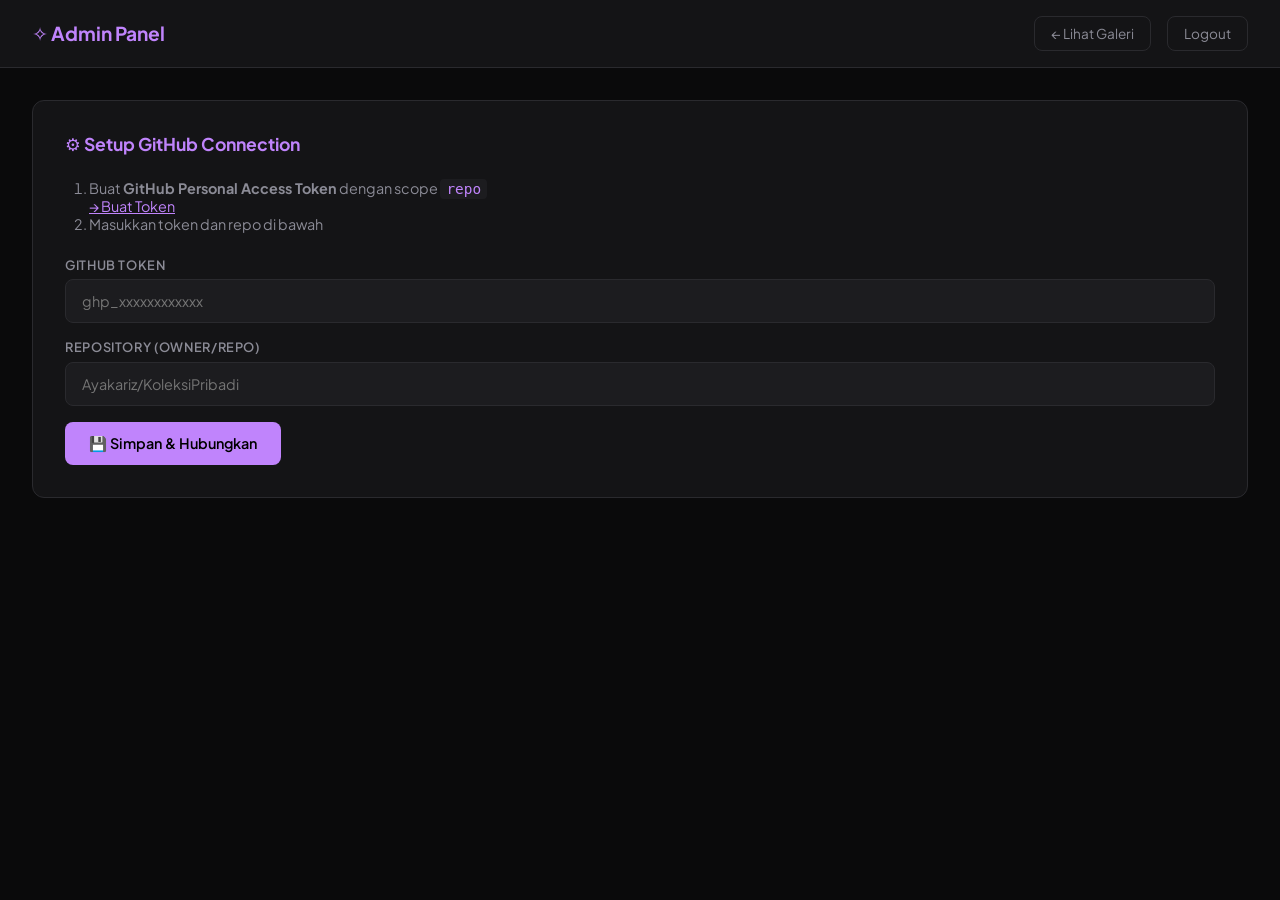
<file: admin/index.html>
<!DOCTYPE html>
<html lang="id">
<head>
    <meta charset="UTF-8">
    <meta name="viewport" content="width=device-width, initial-scale=1.0">
    <title>Admin — Koleksi Aya</title>
    <link href="https://fonts.googleapis.com/css2?family=Plus+Jakarta+Sans:wght@400;500;600;700&display=swap" rel="stylesheet">
    <style>
        :root {
            --bg: #0a0a0b; --surface: #141416; --surface2: #1c1c1f;
            --border: #2a2a2e; --text: #e8e8ec; --text-muted: #8b8b96;
            --accent: #c084fc; --accent-hover: #a855f7;
            --success: #4ade80; --danger: #f87171;
            --cosplay: #f472b6; --fanart: #60a5fa; --radius: 12px;
        }
        * { margin: 0; padding: 0; box-sizing: border-box; }
        body { font-family: 'Plus Jakarta Sans', system-ui, sans-serif; background: var(--bg); color: var(--text); min-height: 100vh; }

        .admin-header {
            background: var(--surface); border-bottom: 1px solid var(--border);
            padding: 1rem 2rem; display: flex; align-items: center; justify-content: space-between;
            position: sticky; top: 0; z-index: 100;
        }
        .admin-header h1 { font-size: 1.2rem; font-weight: 700; color: var(--accent); }
        .admin-header a {
            color: var(--text-muted); text-decoration: none; font-size: 0.85rem;
            padding: 0.5rem 1rem; border: 1px solid var(--border); border-radius: 8px; transition: all 0.2s;
        }
        .admin-header a:hover { border-color: var(--accent); color: var(--accent); }
        .container { max-width: 1400px; margin: 0 auto; padding: 2rem; }

        .setup-section, .upload-section {
            background: var(--surface); border: 1px solid var(--border);
            border-radius: var(--radius); padding: 2rem; margin-bottom: 2rem;
        }
        .section-title { font-size: 1.1rem; margin-bottom: 1.5rem; color: var(--accent); display: flex; align-items: center; gap: 0.5rem; }

        /* Category Selector */
        .category-selector {
            display: flex; gap: 0.75rem; margin-bottom: 1.5rem;
        }
        .cat-btn {
            flex: 1; padding: 1rem; border-radius: var(--radius);
            background: var(--surface2); border: 2px solid var(--border);
            cursor: pointer; transition: all 0.25s; text-align: center;
            font-family: inherit; color: var(--text-muted);
        }
        .cat-btn:hover { border-color: var(--accent); }
        .cat-btn.active { border-color: var(--accent); background: rgba(192,132,252,0.1); color: var(--text); }
        .cat-btn .icon { font-size: 1.5rem; display: block; margin-bottom: 0.25rem; }
        .cat-btn .label { font-size: 0.9rem; font-weight: 600; }

        /* File Drop */
        .file-drop {
            border: 2px dashed var(--border); border-radius: var(--radius); padding: 2rem;
            text-align: center; cursor: pointer; transition: all 0.3s; background: var(--surface2);
            margin-bottom: 1rem;
        }
        .file-drop:hover, .file-drop.dragover { border-color: var(--accent); background: rgba(192,132,252,0.05); }
        .file-drop input { display: none; }
        .file-drop-label { display: flex; flex-direction: column; align-items: center; gap: 0.5rem; color: var(--text-muted); }
        .file-drop-label .icon { font-size: 2rem; }
        .file-drop-label .sub { font-size: 0.75rem; color: var(--text-muted); }
        .paste-hint {
            margin-top: 0.5rem; font-size: 0.8rem; color: var(--text-muted);
            background: var(--surface); padding: 0.5rem 1rem; border-radius: 8px;
            display: inline-flex; align-items: center; gap: 0.5rem;
        }
        .paste-hint kbd {
            background: var(--border); padding: 0.15rem 0.4rem; border-radius: 4px;
            font-size: 0.75rem; font-family: inherit;
        }

        /* Upload Queue */
        .upload-queue {
            display: none; margin-top: 1.5rem;
        }
        .upload-queue.active { display: block; }
        .upload-queue-title {
            font-size: 0.9rem; font-weight: 600; color: var(--text-muted);
            margin-bottom: 1rem; display: flex; align-items: center; justify-content: space-between;
        }
        .upload-queue-count { color: var(--accent); }

        .queue-item {
            display: flex; gap: 1rem; padding: 1rem;
            background: var(--surface2); border: 1px solid var(--border);
            border-radius: var(--radius); margin-bottom: 0.75rem;
            animation: slideIn 0.3s ease;
        }
        @keyframes slideIn {
            from { opacity: 0; transform: translateY(10px); }
            to { opacity: 1; transform: translateY(0); }
        }
        .queue-item-img {
            width: 80px; height: 80px; border-radius: 8px;
            object-fit: cover; flex-shrink: 0;
        }
        .queue-item-fields { flex: 1; display: flex; flex-direction: column; gap: 0.5rem; }
        .queue-item-name {
            font-size: 0.8rem; color: var(--text-muted); white-space: nowrap;
            overflow: hidden; text-overflow: ellipsis;
        }
        .queue-item-inputs { display: grid; grid-template-columns: 1fr 1fr; gap: 0.5rem; }
        .queue-item-inputs input {
            background: var(--surface); border: 1px solid var(--border);
            border-radius: 6px; padding: 0.5rem 0.75rem; color: var(--text);
            font-size: 0.85rem; font-family: inherit; transition: border-color 0.2s;
        }
        .queue-item-inputs input:focus { outline: none; border-color: var(--accent); }
        .queue-item-inputs input::placeholder { color: var(--text-muted); font-size: 0.8rem; }
        .queue-item-remove {
            align-self: flex-start; background: none; border: none;
            color: var(--text-muted); cursor: pointer; font-size: 1.2rem;
            padding: 0.25rem; transition: color 0.2s;
        }
        .queue-item-remove:hover { color: var(--danger); }

        /* Buttons */
        .btn {
            padding: 0.75rem 1.5rem; border: none; border-radius: 8px; font-family: inherit;
            font-size: 0.9rem; font-weight: 600; cursor: pointer; transition: all 0.2s;
            display: inline-flex; align-items: center; justify-content: center; gap: 0.5rem;
        }
        .btn-primary { background: var(--accent); color: #000; }
        .btn-primary:hover { background: var(--accent-hover); }
        .btn-primary:disabled { opacity: 0.5; cursor: not-allowed; }
        .btn-danger { background: transparent; color: var(--danger); border: 1px solid var(--danger); }
        .btn-danger:hover { background: var(--danger); color: #000; }
        .btn-sm { padding: 0.4rem 0.8rem; font-size: 0.8rem; }
        .btn-outline {
            background: transparent; color: var(--text-muted); border: 1px solid var(--border);
        }
        .btn-outline:hover { border-color: var(--accent); color: var(--accent); }

        .upload-actions {
            display: flex; gap: 0.75rem; margin-top: 1.5rem;
        }
        .upload-actions .btn { flex: 1; }

        .progress-bar { width: 100%; height: 6px; background: var(--border); border-radius: 3px; margin-top: 1rem; overflow: hidden; display: none; }
        .progress-bar.active { display: block; }
        .progress-fill { height: 100%; background: var(--accent); border-radius: 3px; transition: width 0.3s; width: 0%; }

        /* Status Messages */
        .status { padding: 0.75rem 1rem; border-radius: 8px; margin-bottom: 1rem; font-size: 0.9rem; display: none; }
        .status.success { display: block; background: rgba(74,222,128,0.1); color: var(--success); border: 1px solid rgba(74,222,128,0.2); }
        .status.error { display: block; background: rgba(248,113,113,0.1); color: var(--danger); border: 1px solid rgba(248,113,113,0.2); }
        .status.loading { display: block; background: rgba(192,132,252,0.1); color: var(--accent); border: 1px solid rgba(192,132,252,0.2); }

        /* Filter */
        .filter-bar { display: flex; align-items: center; gap: 1rem; margin-bottom: 1.5rem; flex-wrap: wrap; }
        .filter-bar a {
            color: var(--text-muted); text-decoration: none; padding: 0.5rem 1rem;
            border-radius: 8px; font-size: 0.85rem; font-weight: 500;
            border: 1px solid var(--border); transition: all 0.2s; cursor: pointer;
        }
        .filter-bar a.active { background: var(--accent); color: #000; border-color: var(--accent); }
        .filter-bar a:hover:not(.active) { border-color: var(--accent); }

        /* Gallery Grid */
        .admin-grid { display: grid; grid-template-columns: repeat(auto-fill, minmax(200px, 1fr)); gap: 1rem; }
        .admin-card {
            background: var(--surface); border: 1px solid var(--border);
            border-radius: var(--radius); overflow: hidden; transition: transform 0.2s; position: relative;
        }
        .admin-card:hover { transform: translateY(-2px); }
        .admin-card-img { width: 100%; height: 200px; object-fit: cover; display: block; }
        .admin-card-info { padding: 0.75rem; font-size: 0.8rem; color: var(--text-muted); }
        .admin-card-info .category { color: var(--accent); font-weight: 600; text-transform: uppercase; font-size: 0.7rem; }
        .admin-card-actions { padding: 0 0.75rem 0.75rem; display: flex; gap: 0.5rem; }
        .admin-card-actions .btn { flex: 1; }

        /* Modal */
        .modal-overlay { display: none; position: fixed; inset: 0; background: rgba(0,0,0,0.8); z-index: 1000; align-items: center; justify-content: center; }
        .modal-overlay.active { display: flex; }
        .modal { background: var(--surface); border: 1px solid var(--border); border-radius: var(--radius); padding: 2rem; width: 90%; max-width: 500px; }
        .modal h3 { margin-bottom: 1rem; color: var(--accent); }
        .modal .form-group { margin-bottom: 1rem; }
        .form-group { display: flex; flex-direction: column; gap: 0.4rem; }
        .form-group label { font-size: 0.8rem; font-weight: 600; color: var(--text-muted); text-transform: uppercase; letter-spacing: 0.05em; }
        .form-group input, .form-group select {
            background: var(--surface2); border: 1px solid var(--border); border-radius: 8px;
            padding: 0.75rem 1rem; color: var(--text); font-size: 0.9rem; font-family: inherit; transition: border-color 0.2s;
        }
        .form-group input:focus, .form-group select:focus { outline: none; border-color: var(--accent); }
        .modal-actions { display: flex; gap: 0.5rem; justify-content: flex-end; margin-top: 1.5rem; }

        @media (max-width: 768px) {
            .category-selector { flex-direction: column; }
            .queue-item-inputs { grid-template-columns: 1fr; }
            .admin-grid { grid-template-columns: repeat(auto-fill, minmax(150px, 1fr)); }
            .container { padding: 1rem; }
        }
    </style>
</head>
<body>
    <header class="admin-header">
        <h1>✧ Admin Panel</h1>
        <div style="display:flex;gap:1rem;align-items:center;">
            <a href="../">← Lihat Galeri</a>
            <a href="#" onclick="logout(); return false;">Logout</a>
        </div>
    </header>

    <div class="container">
        <div class="setup-section" id="setupSection">
            <h2 class="section-title">⚙️ Setup GitHub Connection</h2>
            <ol style="color:var(--text-muted);font-size:0.9rem;margin-left:1.5rem;margin-bottom:1rem;">
                <li>Buat <strong>GitHub Personal Access Token</strong> dengan scope <code style="background:var(--surface2);padding:0.15rem 0.4rem;border-radius:4px;color:var(--accent)">repo</code>
                    <br><a href="https://github.com/settings/tokens/new?scopes=repo&description=KoleksiAya-Admin" target="_blank" style="color:var(--accent)">→ Buat Token</a></li>
                <li>Masukkan token dan repo di bawah</li>
            </ol>
            <div style="margin-top:1.5rem">
                <div class="form-group" style="margin-bottom:1rem">
                    <label>GitHub Token</label>
                    <input type="password" id="githubToken" placeholder="ghp_xxxxxxxxxxxx">
                </div>
                <div class="form-group" style="margin-bottom:1rem">
                    <label>Repository (owner/repo)</label>
                    <input type="text" id="repoName" placeholder="Ayakariz/KoleksiPribadi">
                </div>
                <button class="btn btn-primary" onclick="saveConfig()">💾 Simpan & Hubungkan</button>
            </div>
        </div>

        <div id="mainAdmin" style="display:none">
            <div id="statusMsg" class="status"></div>

            <!-- Upload Section -->
            <div class="upload-section">
                <h2 class="section-title">📤 Upload Foto</h2>

                <!-- Step 1: Select Category -->
                <div class="category-selector">
                    <button class="cat-btn active" data-cat="cosplay" onclick="selectCategory('cosplay', this)">
                        <span class="icon">♛</span>
                        <span class="label">Cosplay</span>
                    </button>
                    <button class="cat-btn" data-cat="fanart" onclick="selectCategory('fanart', this)">
                        <span class="icon">✎</span>
                        <span class="label">Fanart</span>
                    </button>
                </div>

                <!-- Step 2: Select/Paste Photos -->
                <div class="file-drop" id="fileDrop">
                    <input type="file" id="fileInput" multiple accept="image/*">
                    <div class="file-drop-label">
                        <span class="icon">📁</span>
                        <span>Klik, drag & drop, atau paste foto di sini</span>
                        <span class="sub">JPG, PNG, GIF, WEBP — Bisa banyak sekaligus</span>
                    </div>
                </div>
                <div class="paste-hint">
                    💡 Tip: Tekan <kbd>Ctrl</kbd> + <kbd>V</kbd> untuk paste gambar dari clipboard
                </div>

                <!-- Step 3: Queue with individual source & caption -->
                <div class="upload-queue" id="uploadQueue">
                    <div class="upload-queue-title">
                        <span>Foto yang dipilih</span>
                        <span class="upload-queue-count" id="queueCount">0 foto</span>
                    </div>
                    <div id="queueList"></div>

                    <div class="progress-bar" id="progressBar">
                        <div class="progress-fill" id="progressFill"></div>
                    </div>

                    <div class="upload-actions">
                        <button class="btn btn-outline" onclick="clearQueue()">🗑 Hapus Semua</button>
                        <button class="btn btn-primary" id="uploadBtn" onclick="handleUpload()">
                            🚀 Upload Semua
                        </button>
                    </div>
                </div>
            </div>

            <!-- Filter -->
            <div class="filter-bar">
                <a onclick="filterGallery('all')" class="active" id="filter-all">Semua</a>
                <a onclick="filterGallery('cosplay')" id="filter-cosplay">♛ Cosplay</a>
                <a onclick="filterGallery('fanart')" id="filter-fanart">✎ Fanart</a>
                <button class="btn btn-danger btn-sm" onclick="bulkDelete()" id="bulkDeleteBtn" style="display:none">
                    🗑 Hapus Terpilih (<span id="selectedCount">0</span>)
                </button>
            </div>

            <!-- Gallery -->
            <div class="admin-grid" id="adminGrid"></div>
            <div id="emptyAdmin" style="text-align:center;padding:4rem;color:var(--text-muted);display:none">
                <div style="font-size:3rem;margin-bottom:1rem">✧</div>
                <h3>Belum ada foto</h3>
                <p>Upload foto pertama kamu di atas.</p>
            </div>
        </div>
    </div>

    <!-- Edit Modal -->
    <div class="modal-overlay" id="editModal">
        <div class="modal">
            <h3>✏️ Edit Foto</h3>
            <input type="hidden" id="editIndex">
            <div class="form-group">
                <label>Kategori</label>
                <select id="editCategory">
                    <option value="cosplay">♛ Cosplay</option>
                    <option value="fanart">✎ Fanart</option>
                </select>
            </div>
            <div class="form-group">
                <label>Source URL</label>
                <input type="url" id="editSource" placeholder="https://twitter.com/...">
            </div>
            <div class="form-group">
                <label>Caption</label>
                <input type="text" id="editCaption" placeholder="Deskripsi...">
            </div>
            <div class="modal-actions">
                <button class="btn btn-outline" onclick="closeModal()">Batal</button>
                <button class="btn btn-primary" onclick="saveEdit()">Simpan</button>
            </div>
        </div>
    </div>

    <script>
        // ── Config ──────────────────────────────
        const STORAGE_KEY = 'koleksiaya_config';
        let config = JSON.parse(localStorage.getItem(STORAGE_KEY) || '{}');
        let galleryData = [];
        let selectedIds = new Set();
        let currentFilter = 'all';
        let currentCategory = 'cosplay';
        let uploadQueue = []; // { file, preview, source, caption }

        // ── GitHub API ──────────────────────────
        function getHeaders() {
            return {
                'Authorization': `token ${config.token}`,
                'Accept': 'application/vnd.github.v3+json',
                'Content-Type': 'application/json'
            };
        }

        async function githubApi(path, method = 'GET', body = null) {
            const url = `https://api.github.com/repos/${config.repo}${path}`;
            const opts = { method, headers: getHeaders() };
            if (body) opts.body = JSON.stringify(body);
            const res = await fetch(url, opts);
            if (!res.ok) {
                const err = await res.json().catch(() => ({}));
                throw new Error(err.message || `GitHub API error: ${res.status}`);
            }
            return res.json();
        }

        // ── Init ────────────────────────────────
        function init() {
            if (config.token && config.repo) {
                document.getElementById('setupSection').style.display = 'none';
                document.getElementById('mainAdmin').style.display = 'block';
                loadGallery();
                setupPasteListener();
            }
        }

        function saveConfig() {
            const token = document.getElementById('githubToken').value.trim();
            const repo = document.getElementById('repoName').value.trim();
            if (!token || !repo) { showStatus('Isi semua field!', 'error'); return; }
            config = { token, repo };
            localStorage.setItem(STORAGE_KEY, JSON.stringify(config));
            init();
        }

        function logout() {
            localStorage.removeItem(STORAGE_KEY);
            config = {};
            location.reload();
        }

        // ── Category Selector ───────────────────
        function selectCategory(cat, btn) {
            currentCategory = cat;
            document.querySelectorAll('.cat-btn').forEach(b => b.classList.remove('active'));
            btn.classList.add('active');
        }

        // ── File Input & Paste ──────────────────
        const fileDrop = document.getElementById('fileDrop');
        const fileInput = document.getElementById('fileInput');

        fileDrop.addEventListener('click', () => fileInput.click());
        fileDrop.addEventListener('dragover', e => { e.preventDefault(); fileDrop.classList.add('dragover'); });
        fileDrop.addEventListener('dragleave', () => fileDrop.classList.remove('dragover'));
        fileDrop.addEventListener('drop', e => {
            e.preventDefault();
            fileDrop.classList.remove('dragover');
            addFilesToQueue(e.dataTransfer.files);
        });
        fileInput.addEventListener('change', () => {
            addFilesToQueue(fileInput.files);
            fileInput.value = '';
        });

        // Paste listener
        function setupPasteListener() {
            document.addEventListener('paste', e => {
                const items = e.clipboardData?.items;
                if (!items) return;

                const imageFiles = [];
                for (const item of items) {
                    if (item.type.startsWith('image/')) {
                        const file = item.getAsFile();
                        if (file) imageFiles.push(file);
                    }
                }

                if (imageFiles.length > 0) {
                    e.preventDefault();
                    addFilesToQueue(imageFiles);
                    showStatus(`📋 ${imageFiles.length} gambar di-paste dari clipboard!`, 'success');
                }
            });
        }

        // ── Upload Queue ────────────────────────
        function addFilesToQueue(files) {
            for (const file of files) {
                if (!file.type.startsWith('image/')) continue;

                const id = Date.now() + '-' + Math.random().toString(36).substr(2, 6);
                const reader = new FileReader();
                reader.onload = e => {
                    uploadQueue.push({
                        id,
                        file,
                        preview: e.target.result,
                        source: '',
                        caption: ''
                    });
                    renderQueue();
                };
                reader.readAsDataURL(file);
            }
        }

        function renderQueue() {
            const queue = document.getElementById('uploadQueue');
            const list = document.getElementById('queueList');
            const count = document.getElementById('queueCount');

            if (uploadQueue.length === 0) {
                queue.classList.remove('active');
                return;
            }

            queue.classList.add('active');
            count.textContent = `${uploadQueue.length} foto`;

            list.innerHTML = uploadQueue.map((item, idx) => `
                <div class="queue-item" data-id="${item.id}">
                    <img src="${item.preview}" class="queue-item-img">
                    <div class="queue-item-fields">
                        <div class="queue-item-name">${item.file.name}</div>
                        <div class="queue-item-inputs">
                            <input type="url" placeholder="🔗 Source URL (Twitter, dll)" 
                                   value="${escapeHtml(item.source)}"
                                   onchange="updateQueueItem('${item.id}', 'source', this.value)">
                            <input type="text" placeholder="💬 Caption" 
                                   value="${escapeHtml(item.caption)}"
                                   onchange="updateQueueItem('${item.id}', 'caption', this.value)">
                        </div>
                    </div>
                    <button class="queue-item-remove" onclick="removeFromQueue('${item.id}')" title="Hapus">×</button>
                </div>
            `).join('');
        }

        function updateQueueItem(id, field, value) {
            const item = uploadQueue.find(i => i.id === id);
            if (item) item[field] = value;
        }

        function removeFromQueue(id) {
            uploadQueue = uploadQueue.filter(i => i.id !== id);
            renderQueue();
        }

        function clearQueue() {
            uploadQueue = [];
            renderQueue();
        }

        // ── Upload (Single Commit!) ─────────────
        async function handleUpload() {
            if (uploadQueue.length === 0) { showStatus('Pilih foto dulu!', 'error'); return; }

            const btn = document.getElementById('uploadBtn');
            const progressBar = document.getElementById('progressBar');
            const progressFill = document.getElementById('progressFill');
            btn.disabled = true;
            btn.textContent = '⏳ Menyiapkan...';
            progressBar.classList.add('active');

            try {
                const filesToAdd = [];
                const newEntries = [];

                // Convert all files to base64
                for (let i = 0; i < uploadQueue.length; i++) {
                    const item = uploadQueue[i];
                    progressFill.style.width = `${((i + 1) / uploadQueue.length) * 30}%`;
                    btn.textContent = `⏳ Membaca file ${i + 1}/${uploadQueue.length}...`;

                    const ext = item.file.name.split('.').pop().toLowerCase();
                    const filename = `${Date.now()}-${Math.random().toString(36).substr(2, 6)}.${ext}`;
                    const path = `images/${currentCategory}/${filename}`;
                    const base64 = await fileToBase64(item.file);

                    filesToAdd.push({ path, content: base64 });
                    newEntries.push({
                        filename,
                        category: currentCategory,
                        source_url: item.source,
                        caption: item.caption,
                        added_at: new Date().toISOString()
                    });
                }

                // Add updated gallery.json
                const updatedData = [...galleryData, ...newEntries];
                const galleryJsonBase64 = btoa(unescape(encodeURIComponent(JSON.stringify(updatedData, null, 2))));
                filesToAdd.push({ path: 'data/gallery.json', content: galleryJsonBase64 });

                // Single commit
                progressFill.style.width = '60%';
                btn.textContent = '⏳ Upload ke GitHub (1 commit)...';

                // Create blobs
                const treeItems = [];
                for (const file of filesToAdd) {
                    const blob = await githubApi('/git/blobs', 'POST', {
                        content: file.content,
                        encoding: 'base64'
                    });
                    treeItems.push({
                        path: file.path,
                        mode: '100644',
                        type: 'blob',
                        sha: blob.sha
                    });
                }

                // Create tree and commit
                const ref = await githubApi('/git/refs/heads/main');
                const commit = await githubApi(`/git/commits/${ref.object.sha}`);

                const newTree = await githubApi('/git/trees', 'POST', {
                    base_tree: commit.tree.sha,
                    tree: treeItems
                });

                const newCommit = await githubApi('/git/commits', 'POST', {
                    message: `Add ${uploadQueue.length} ${currentCategory} images`,
                    tree: newTree.sha,
                    parents: [ref.object.sha]
                });

                await githubApi('/git/refs/heads/main', 'PATCH', {
                    sha: newCommit.sha,
                    force: false
                });

                progressFill.style.width = '100%';
                galleryData = updatedData;

                // Clear queue
                clearQueue();
                showStatus(`✅ Berhasil upload ${newEntries.length} foto ke kategori ${currentCategory}!`, 'success');
                renderAdminGrid();

            } catch (err) {
                console.error(err);
                showStatus('❌ Gagal upload: ' + err.message, 'error');
            } finally {
                btn.disabled = false;
                btn.textContent = '🚀 Upload Semua';
                progressBar.classList.remove('active');
                progressFill.style.width = '0%';
            }
        }

        function fileToBase64(file) {
            return new Promise((resolve, reject) => {
                const reader = new FileReader();
                reader.onload = () => resolve(reader.result.split(',')[1]);
                reader.onerror = reject;
                reader.readAsDataURL(file);
            });
        }

        // ── Load Gallery ────────────────────────
        async function loadGallery() {
            try {
                showStatus('Memuat data...', 'loading');
                const file = await githubApi('/contents/data/gallery.json');
                galleryData = JSON.parse(atob(file.content));
                renderAdminGrid();
                hideStatus();
            } catch (e) {
                console.error(e);
                galleryData = [];
                renderAdminGrid();
                hideStatus();
            }
        }

        // ── Render Grid ─────────────────────────
        function renderAdminGrid() {
            const grid = document.getElementById('adminGrid');
            const empty = document.getElementById('emptyAdmin');

            const filtered = currentFilter === 'all'
                ? galleryData
                : galleryData.filter(img => img.category === currentFilter);

            if (filtered.length === 0) {
                grid.innerHTML = '';
                empty.style.display = 'block';
                return;
            }

            empty.style.display = 'none';
            grid.innerHTML = filtered.map((img, idx) => {
                const globalIdx = galleryData.indexOf(img);
                return `
                <div class="admin-card" data-idx="${globalIdx}">
                    <div class="admin-card-check ${selectedIds.has(globalIdx) ? 'checked' : ''}"
                         style="position:absolute;top:0.5rem;left:0.5rem;width:24px;height:24px;background:var(--surface);border:2px solid var(--border);border-radius:6px;cursor:pointer;display:flex;align-items:center;justify-content:center;z-index:10;transition:all 0.2s"
                         onclick="toggleSelect(${globalIdx}, this)">
                    </div>
                    <img src="../images/${img.category}/${img.filename}" class="admin-card-img" loading="lazy"
                         onerror="this.style.display='none'">
                    <div class="admin-card-info">
                        <div class="category">${img.category}</div>
                        ${img.source_url ? `<div class="source"><a href="${img.source_url}" target="_blank" style="color:var(--accent);text-decoration:none;font-size:0.75rem">${truncate(img.source_url, 30)}</a></div>` : ''}
                        ${img.caption ? `<div style="margin-top:0.25rem">${escapeHtml(img.caption)}</div>` : ''}
                    </div>
                    <div class="admin-card-actions">
                        <button class="btn btn-sm btn-outline" onclick="openEdit(${globalIdx})">✏️ Edit</button>
                        <button class="btn btn-danger btn-sm" onclick="deleteSingle(${globalIdx})">🗑 Hapus</button>
                    </div>
                </div>`;
            }).join('');
        }

        // ── Selection ───────────────────────────
        function toggleSelect(idx, el) {
            el.classList.toggle('checked');
            if (selectedIds.has(idx)) selectedIds.delete(idx);
            else selectedIds.add(idx);

            const btn = document.getElementById('bulkDeleteBtn');
            const count = document.getElementById('selectedCount');
            btn.style.display = selectedIds.size > 0 ? 'inline-flex' : 'none';
            count.textContent = selectedIds.size;
        }

        // ── Delete ──────────────────────────────
        async function deleteSingle(idx) {
            if (!confirm('Hapus foto ini?')) return;
            showStatus('Menghapus...', 'loading');

            try {
                const img = galleryData[idx];
                const ref = await githubApi('/git/refs/heads/main');
                const commit = await githubApi(`/git/commits/${ref.object.sha}`);
                const tree = await githubApi(`/git/trees/${commit.tree.sha}?recursive=1`);

                const updatedData = galleryData.filter((_, i) => i !== idx);
                const galleryJsonBase64 = btoa(unescape(encodeURIComponent(JSON.stringify(updatedData, null, 2))));
                const deletedPath = `images/${img.category}/${img.filename}`;

                const treeItems = tree.tree
                    .filter(item => item.type === 'blob' && item.path !== deletedPath && item.path !== 'data/gallery.json')
                    .map(item => ({ path: item.path, mode: item.mode, type: item.type, sha: item.sha }));

                const blob = await githubApi('/git/blobs', 'POST', { content: galleryJsonBase64, encoding: 'base64' });
                treeItems.push({ path: 'data/gallery.json', mode: '100644', type: 'blob', sha: blob.sha });
                treeItems.push({ path: deletedPath, mode: '100644', type: 'blob', sha: null });

                const newTree = await githubApi('/git/trees', 'POST', { tree: treeItems });
                const newCommit = await githubApi('/git/commits', 'POST', {
                    message: `Delete ${img.category} image: ${img.filename}`,
                    tree: newTree.sha, parents: [ref.object.sha]
                });
                await githubApi('/git/refs/heads/main', 'PATCH', { sha: newCommit.sha, force: false });

                galleryData = updatedData;
                showStatus('✅ Berhasil hapus!', 'success');
                renderAdminGrid();
            } catch (err) {
                console.error(err);
                showStatus('❌ Gagal hapus: ' + err.message, 'error');
            }
        }

        async function bulkDelete() {
            const count = selectedIds.size;
            if (!confirm(`Hapus ${count} foto?`)) return;
            showStatus('Menghapus...', 'loading');

            try {
                const ref = await githubApi('/git/refs/heads/main');
                const commit = await githubApi(`/git/commits/${ref.object.sha}`);
                const tree = await githubApi(`/git/trees/${commit.tree.sha}?recursive=1`);

                const deletePaths = new Set();
                for (const idx of selectedIds) {
                    const img = galleryData[idx];
                    deletePaths.add(`images/${img.category}/${img.filename}`);
                }

                const updatedData = galleryData.filter((_, i) => !selectedIds.has(i));
                const treeItems = tree.tree
                    .filter(item => item.type === 'blob' && !deletePaths.has(item.path) && item.path !== 'data/gallery.json')
                    .map(item => ({ path: item.path, mode: item.mode, type: item.type, sha: item.sha }));

                const galleryJsonBase64 = btoa(unescape(encodeURIComponent(JSON.stringify(updatedData, null, 2))));
                const blob = await githubApi('/git/blobs', 'POST', { content: galleryJsonBase64, encoding: 'base64' });
                treeItems.push({ path: 'data/gallery.json', mode: '100644', type: 'blob', sha: blob.sha });

                for (const path of deletePaths) {
                    treeItems.push({ path, mode: '100644', type: 'blob', sha: null });
                }

                const newTree = await githubApi('/git/trees', 'POST', { tree: treeItems });
                const newCommit = await githubApi('/git/commits', 'POST', {
                    message: `Delete ${count} images`, tree: newTree.sha, parents: [ref.object.sha]
                });
                await githubApi('/git/refs/heads/main', 'PATCH', { sha: newCommit.sha, force: false });

                galleryData = updatedData;
                selectedIds.clear();
                document.getElementById('bulkDeleteBtn').style.display = 'none';
                showStatus(`✅ Berhasil hapus ${count} foto!`, 'success');
                renderAdminGrid();
            } catch (err) {
                console.error(err);
                showStatus('❌ Gagal hapus: ' + err.message, 'error');
            }
        }

        // ── Edit ────────────────────────────────
        function openEdit(idx) {
            const img = galleryData[idx];
            document.getElementById('editIndex').value = idx;
            document.getElementById('editCategory').value = img.category;
            document.getElementById('editSource').value = img.source_url || '';
            document.getElementById('editCaption').value = img.caption || '';
            document.getElementById('editModal').classList.add('active');
        }

        async function saveEdit() {
            const idx = parseInt(document.getElementById('editIndex').value);
            const img = galleryData[idx];
            const newCategory = document.getElementById('editCategory').value;
            const newSource = document.getElementById('editSource').value.trim();
            const newCaption = document.getElementById('editCaption').value.trim();

            try {
                showStatus('Menyimpan...', 'loading');
                galleryData[idx] = { ...img, category: newCategory, source_url: newSource, caption: newCaption };

                const ref = await githubApi('/git/refs/heads/main');
                const commit = await githubApi(`/git/commits/${ref.object.sha}`);

                const galleryJsonBase64 = btoa(unescape(encodeURIComponent(JSON.stringify(galleryData, null, 2))));
                const blob = await githubApi('/git/blobs', 'POST', { content: galleryJsonBase64, encoding: 'base64' });

                const tree = await githubApi(`/git/trees/${commit.tree.sha}?recursive=1`);
                const treeItems = tree.tree
                    .filter(item => item.type === 'blob' && item.path !== 'data/gallery.json')
                    .map(item => ({ path: item.path, mode: item.mode, type: item.type, sha: item.sha }));
                treeItems.push({ path: 'data/gallery.json', mode: '100644', type: 'blob', sha: blob.sha });

                const newTree = await githubApi('/git/trees', 'POST', { base_tree: commit.tree.sha, tree: treeItems });
                const newCommit = await githubApi('/git/commits', 'POST', {
                    message: `Update: ${img.filename}`, tree: newTree.sha, parents: [ref.object.sha]
                });
                await githubApi('/git/refs/heads/main', 'PATCH', { sha: newCommit.sha, force: false });

                closeModal();
                showStatus('✅ Berhasil update!', 'success');
                renderAdminGrid();
            } catch (err) {
                console.error(err);
                showStatus('❌ Gagal: ' + err.message, 'error');
            }
        }

        function closeModal() { document.getElementById('editModal').classList.remove('active'); }

        // ── Filter ──────────────────────────────
        function filterGallery(cat) {
            currentFilter = cat;
            document.querySelectorAll('.filter-bar a').forEach(a => a.classList.remove('active'));
            document.getElementById(`filter-${cat}`).classList.add('active');
            renderAdminGrid();
        }

        // ── Helpers ─────────────────────────────
        function showStatus(msg, type) {
            const el = document.getElementById('statusMsg');
            el.textContent = msg;
            el.className = `status ${type}`;
        }
        function hideStatus() { document.getElementById('statusMsg').className = 'status'; }
        function escapeHtml(t) { const d = document.createElement('div'); d.textContent = t; return d.innerHTML; }
        function truncate(s, n) { return s.length > n ? s.substr(0, n) + '...' : s; }

        // ── Modal click outside ─────────────────
        document.querySelectorAll('.modal-overlay').forEach(el => {
            el.addEventListener('click', e => { if (e.target === el) el.classList.remove('active'); });
        });

        init();
    </script>
</body>
</html>
</file>
